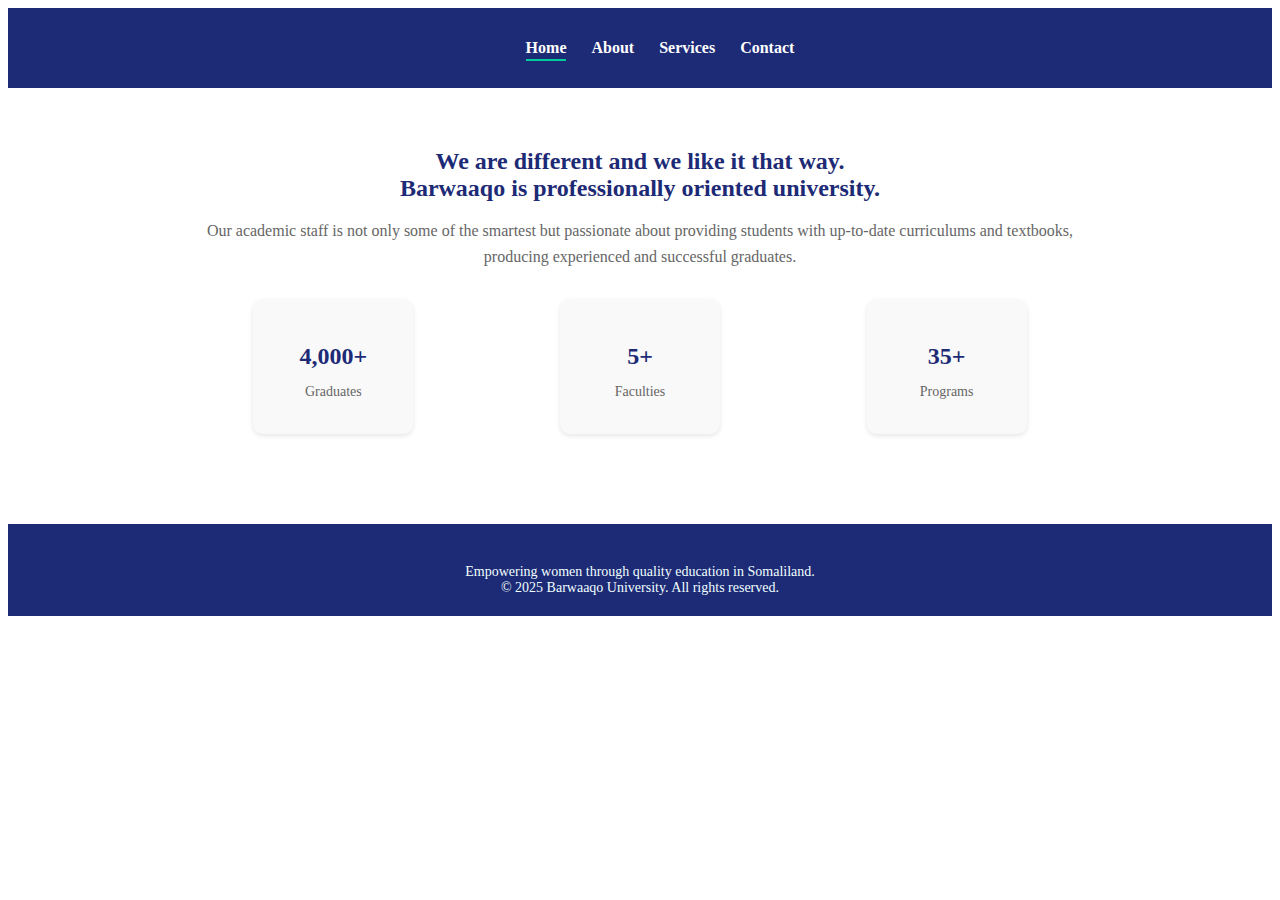
<file: about.html>
<!DOCTYPE html>
<html lang="en">
<head>
    <style>
        
.about-section {
  background-color: #fff;
  padding: 40px 20px;
  max-width: 900px;
  margin: auto;
  text-align: center;
}

.about-text h2 {
  font-size: 24px;
  color: #1d2a75;
  margin-bottom: 15px;
  font-weight: bold;
}

.about-text p {
  font-size: 16px;
  color: #666;
  line-height: 1.6;
  margin-bottom: 30px;
}

/* Qaybta tirada (statistics) */
.stats {
  display: flex;
  justify-content: space-around;
  flex-wrap: wrap;
  gap: 20px;
}

.stat-box {
  background-color: #f9f9f9;
  padding: 20px;
  border-radius: 10px;
  width: 120px;
  box-shadow: 0 2px 5px rgba(0,0,0,0.1);
}

.stat-box h3 {
  font-size: 24px;
  color: #1d2a75;
  margin-bottom: 5px;
}

.stat-box p {
  font-size: 14px;
  color: #666;
}
/* Navigation bar */
.main-nav {
  background-color: #1d2a75;
  color: white;
  display: flex;
  justify-content: space-between;
  align-items: center;
  padding: 15px 30px;
  justify-content: center;
}



/* Nav links */
.nav-links {
  list-style: none;
  display: flex;
  gap: 25px;
}

.nav-links a {
  text-decoration: none;
  color: white;
  font-weight: bold;
  transition: color 0.3s ease;
}

/* Hover effect */
.nav-links a:hover {
  color: #00cc99;
}

/* Active link */
.nav-links a.active {
  border-bottom: 2px solid #00cc99;
  padding-bottom: 3px;
}
.site-footer {
  background-color: #1d2a75;
  color: white;
  padding: 40px 20px 20px;
  text-align: center;
  margin-top: 50px;
}

.footer-content h3 {
  font-size: 22px;
  margin-bottom: 10px;
}

.footer-content p {
  font-size: 14px;
  margin-bottom: 20px;
  max-width: 500px;
  margin: 0 auto;
}

.footer-links {
  list-style: none;
  display: flex;
  justify-content: center;
  gap: 20px;
  padding: 0;
  margin-bottom: 20px;
}

.footer-links a {
  text-decoration: none;
  color: rgb(218, 39, 39);
  font-weight: 500;
}

.footer-links a:hover {
  color: #00cc99;
}

.footer-bottom {
  font-size: 13px;
  color:white;
}
footer div p{
  color: azure;
}



    </style>
    <meta charset="UTF-8">
    <meta name="viewport" content="width=device-width, initial-scale=1.0">
    <title>about</title>
</head>
<body>
  <div>
     <!-- Navigation bar -->
<nav class="main-nav">
  <ul class="nav-links">
    <li><a href="index.html" class="active">Home</a></li>
    <li><a href="about.html">About</a></li>
    <li><a href="services.html">Services</a></li>
    <li><a href="contact.html">Contact</a></li>
  </ul>
</nav>
  </div>
  </div>
    <!-- Qaybta warbixinta guud -->
<section class="about-section">
  <div class="about-text">
    <h2>We are different and we like it that way. <br> 
      Barwaaqo is professionally oriented university.</h2>
    <p>Our academic staff is not only some of the smartest but passionate about 
      providing students with up-to-date curriculums and textbooks, 
      producing experienced and successful graduates.</p>
  </div>

  <!-- Qaybta statistics -->
  <div class="stats">
    <div class="stat-box">
      <h3>4,000+</h3>
      <p>Graduates</p>
    </div>
    <div class="stat-box">
      <h3>5+</h3>
      <p>Faculties</p>
    </div>
    <div class="stat-box">
      <h3>35+</h3>
      <p>Programs</p>
    </div>
  </div>
</section>
 <footer class="site-footer">
  <div class="footer-content">
   
    <p>Empowering women through quality education in Somaliland.</p>
   
  <div class="footer-bottom">
    <p>&copy; 2025 Barwaaqo University. All rights reserved.</p>
  </div>
</footer>
</body>
</html>
</file>
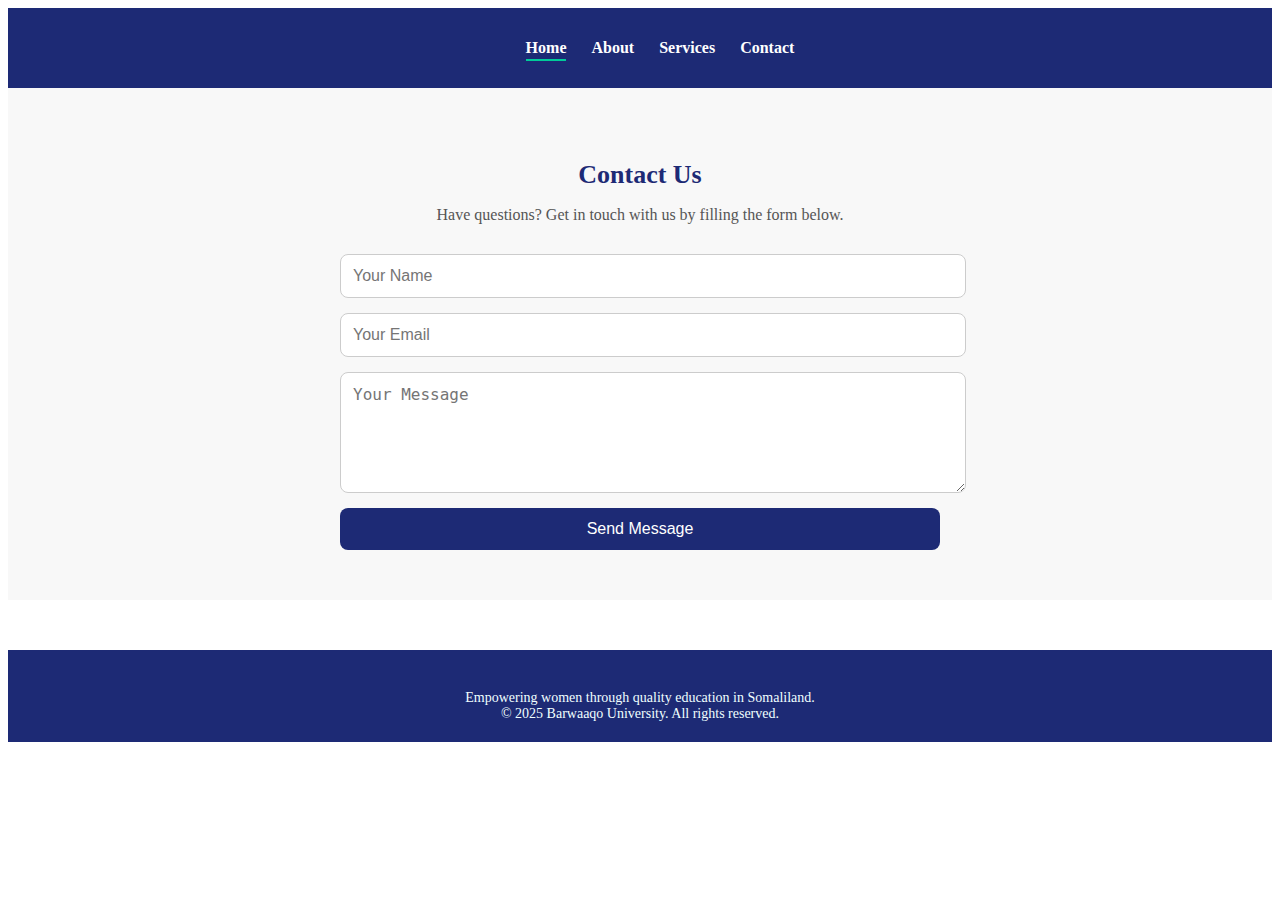
<file: contact.html>
<!DOCTYPE html>
<html lang="en">
<head>
    <style>
        .contact-section {
  background-color: #f8f8f8;
  padding: 50px 20px;
  text-align: center;
}

.contact-section h2 {
  color: #1d2a75;
  margin-bottom: 10px;
  font-size: 26px;
}

.contact-section p {
  color: #555;
  margin-bottom: 30px;
  font-size: 16px;
}

.contact-form {
  max-width: 600px;
  margin: auto;
  display: flex;
  flex-direction: column;
  gap: 15px;
}

.contact-form input,
.contact-form textarea {
  padding: 12px;
  border: 1px solid #ccc;
  border-radius: 8px;
  font-size: 16px;
  width: 100%;
}

.contact-form button {
  background-color: #1d2a75;
  color: white;
  border: none;
  padding: 12px;
  border-radius: 8px;
  font-size: 16px;
  cursor: pointer;
  transition: background 0.3s ease;
}

.contact-form button:hover {
  background-color: #0f1e5c;
}

/* Navigation bar */
.main-nav {
  background-color: #1d2a75;
  color: white;
  display: flex;
  justify-content: space-between;
  align-items: center;
  padding: 15px 30px;
  justify-content: center;
}



/* Nav links */
.nav-links {
  list-style: none;
  display: flex;
  gap: 25px;
}

.nav-links a {
  text-decoration: none;
  color: white;
  font-weight: bold;
  transition: color 0.3s ease;
}

/* Hover effect */
.nav-links a:hover {
  color: #00cc99;
}

/* Active link */
.nav-links a.active {
  border-bottom: 2px solid #00cc99;
  padding-bottom: 3px;
}
.site-footer {
  background-color: #1d2a75;
  color: white;
  padding: 40px 20px 20px;
  text-align: center;
  margin-top: 50px;
}

.footer-content h3 {
  font-size: 22px;
  margin-bottom: 10px;
}

.footer-content p {
  font-size: 14px;
  margin-bottom: 20px;
  max-width: 500px;
  margin: 0 auto;
}

.footer-links {
  list-style: none;
  display: flex;
  justify-content: center;
  gap: 20px;
  padding: 0;
  margin-bottom: 20px;
}

.footer-links a {
  text-decoration: none;
  color: rgb(218, 39, 39);
  font-weight: 500;
}

.footer-links a:hover {
  color: #00cc99;
}

.footer-bottom {
  font-size: 13px;
  color:white;
}
footer div p{
  color: azure;
}

    </style>
    <meta charset="UTF-8">
    <meta name="viewport" content="width=device-width, initial-scale=1.0">
    <title>contact</title>
</head>
<body>
   <!-- Navigation bar -->
<nav class="main-nav">
  <ul class="nav-links">
    <li><a href="index.html" class="active">Home</a></li>
    <li><a href="about.html">About</a></li>
    <li><a href="services.html">Services</a></li>
    <li><a href="contact.html">Contact</a></li>
  </ul>
</nav>
  </div>
    <!-- Contact Us Section -->
<section class="contact-section">
  <h2>Contact Us</h2>
  <p>Have questions? Get in touch with us by filling the form below.</p>

  <form class="contact-form">
    <input type="text" name="name" placeholder="Your Name" required>
    <input type="email" name="email" placeholder="Your Email" required>
    <textarea name="message" rows="5" placeholder="Your Message" required></textarea>
    <button type="submit">Send Message</button>
  </form>
</section>
 <footer class="site-footer">
  <div class="footer-content">
   
    <p>Empowering women through quality education in Somaliland.</p>
   
  <div class="footer-bottom">
    <p>&copy; 2025 Barwaaqo University. All rights reserved.</p>
  </div>
</footer>
</body>
</html>
</file>
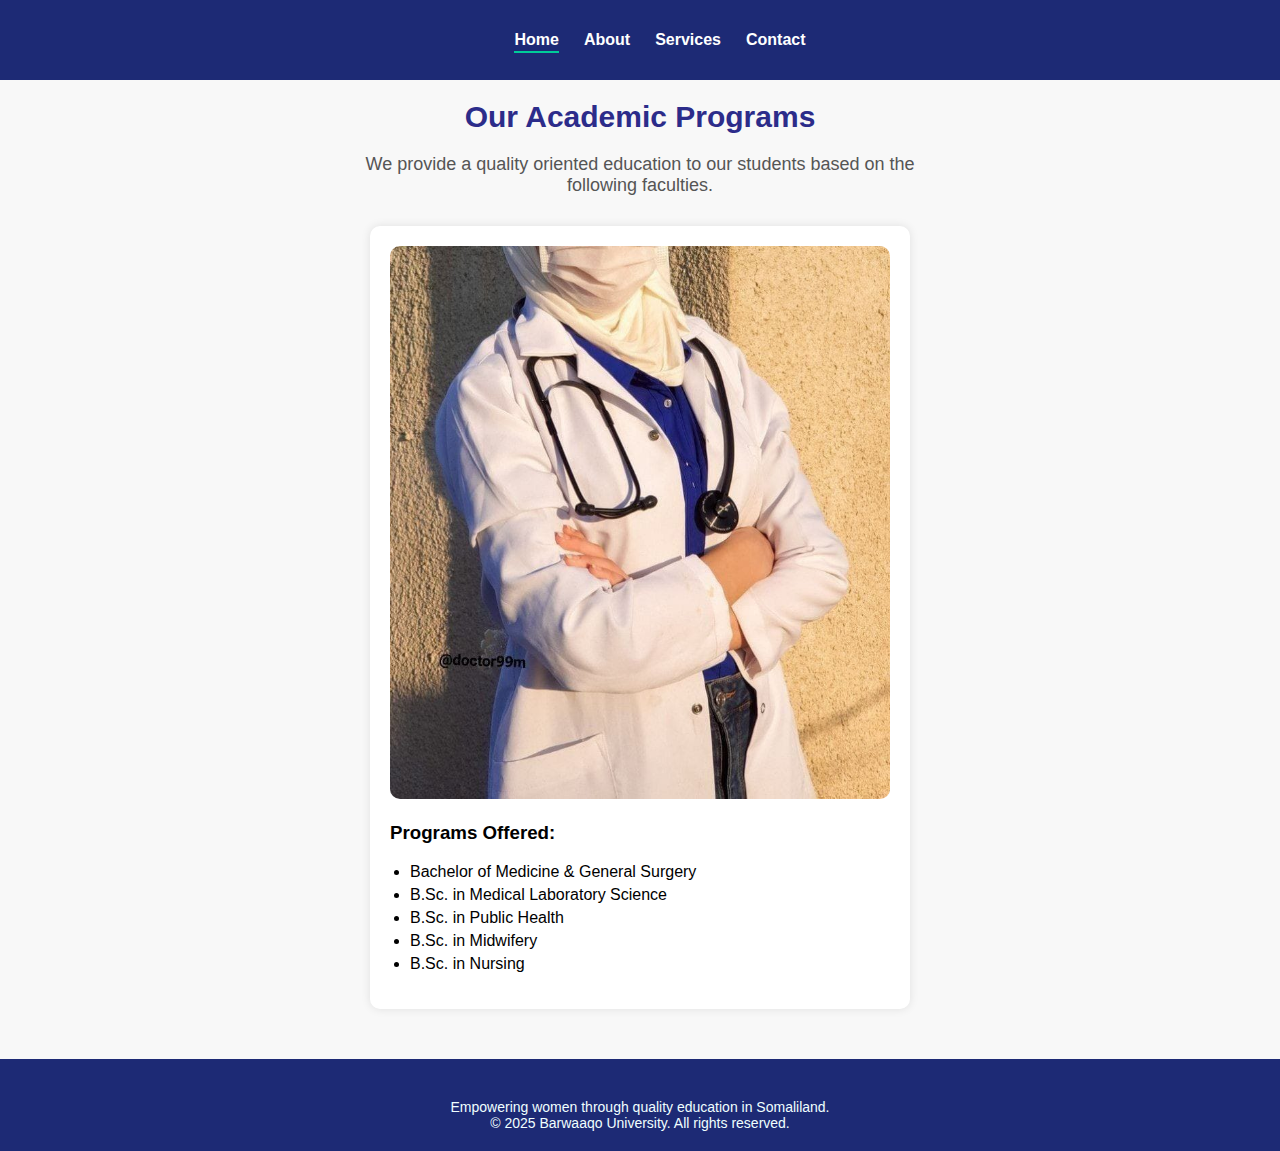
<file: services.html>
<!DOCTYPE html>
<html lang="en">
<head>
    <style>
    body {
      font-family: Arial, sans-serif;
      text-align: center;
      background-color: #f8f8f8;
      margin: 0;
      padding: 0;
    }

    .container {
      padding: 20px;
    }

    h1 {
      color: #2c2c8a;
      font-size: 30px;
    }

    p {
      font-size: 18px;
      color: #555;
      max-width: 600px;
      margin: 0 auto 30px;
    }

    .admission-box {
      background-color: white;
      border-radius: 10px;
      padding: 20px;
      margin: 0 auto;
      max-width: 500px;
      box-shadow: 0 0 10px rgba(0, 0, 0, 0.1);
    }

    .admission-box img {
      width: 100%;
      border-radius: 10px;
    }

    .programs {
      text-align: left;
      margin-top: 10px;
    }

    .programs ul {
      list-style-type: disc;
      padding-left: 20px;
    }

    .programs li {
      margin-bottom: 5px;
    }
    
/* Navigation bar */
.main-nav {
  background-color: #1d2a75;
  color: white;
  display: flex;
  justify-content: space-between;
  align-items: center;
  padding: 15px 30px;
  justify-content: center;
}



/* Nav links */
.nav-links {
  list-style: none;
  display: flex;
  gap: 25px;
}

.nav-links a {
  text-decoration: none;
  color: white;
  font-weight: bold;
  transition: color 0.3s ease;
}

/* Hover effect */
.nav-links a:hover {
  color: #00cc99;
}

/* Active link */
.nav-links a.active {
  border-bottom: 2px solid #00cc99;
  padding-bottom: 3px;
}
.site-footer {
  background-color: #1d2a75;
  color: white;
  padding: 40px 20px 20px;
  text-align: center;
  margin-top: 50px;
}

.footer-content h3 {
  font-size: 22px;
  margin-bottom: 10px;
}

.footer-content p {
  font-size: 14px;
  margin-bottom: 20px;
  max-width: 500px;
  margin: 0 auto;
}

.footer-links {
  list-style: none;
  display: flex;
  justify-content: center;
  gap: 20px;
  padding: 0;
  margin-bottom: 20px;
}

.footer-links a {
  text-decoration: none;
  
  font-weight: 500;
}

.footer-links a:hover {
  color: #00cc99;
}

.footer-bottom {
  font-size: 13px;
  color:white;
}
footer div p{
  color: azure;
}

  </style>
    <meta charset="UTF-8">
    <meta name="viewport" content="width=device-width, initial-scale=1.0">
    <title>services</title>
</head>
<body>
  <div>
     <!-- Navigation bar -->
<nav class="main-nav">
  <ul class="nav-links">
    <li><a href="index.html" class="active">Home</a></li>
    <li><a href="about.html">About</a></li>
    <li><a href="services.html">Services</a></li>
    <li><a href="contact.html">Contact</a></li>
  </ul>
</nav>
  </div>
  </div>
   <div class="contai">
    <h1>Our Academic Programs</h1>
    <p>We provide a quality oriented education to our students based on the following faculties.</p>

    <div class="admission-box">
      <img src="medicine.jpg" alt="Medical Student">
      <div class="programs">
        <h3>Programs Offered:</h3>
        <ul>
          <li>Bachelor of Medicine & General Surgery</li>
          <li>B.Sc. in Medical Laboratory Science</li>
          <li>B.Sc. in Public Health</li>
          <li>B.Sc. in Midwifery</li>
          <li>B.Sc. in Nursing</li>
        </ul>
      </div>
    </div>
  </div> 
   <footer class="site-footer">
  <div class="footer-content">
   
    <p>Empowering women through quality education in Somaliland.</p>
   
  <div class="footer-bottom">
    <p>&copy; 2025 Barwaaqo University. All rights reserved.</p>
  </div>
</footer>
</body>
</html>
</file>
